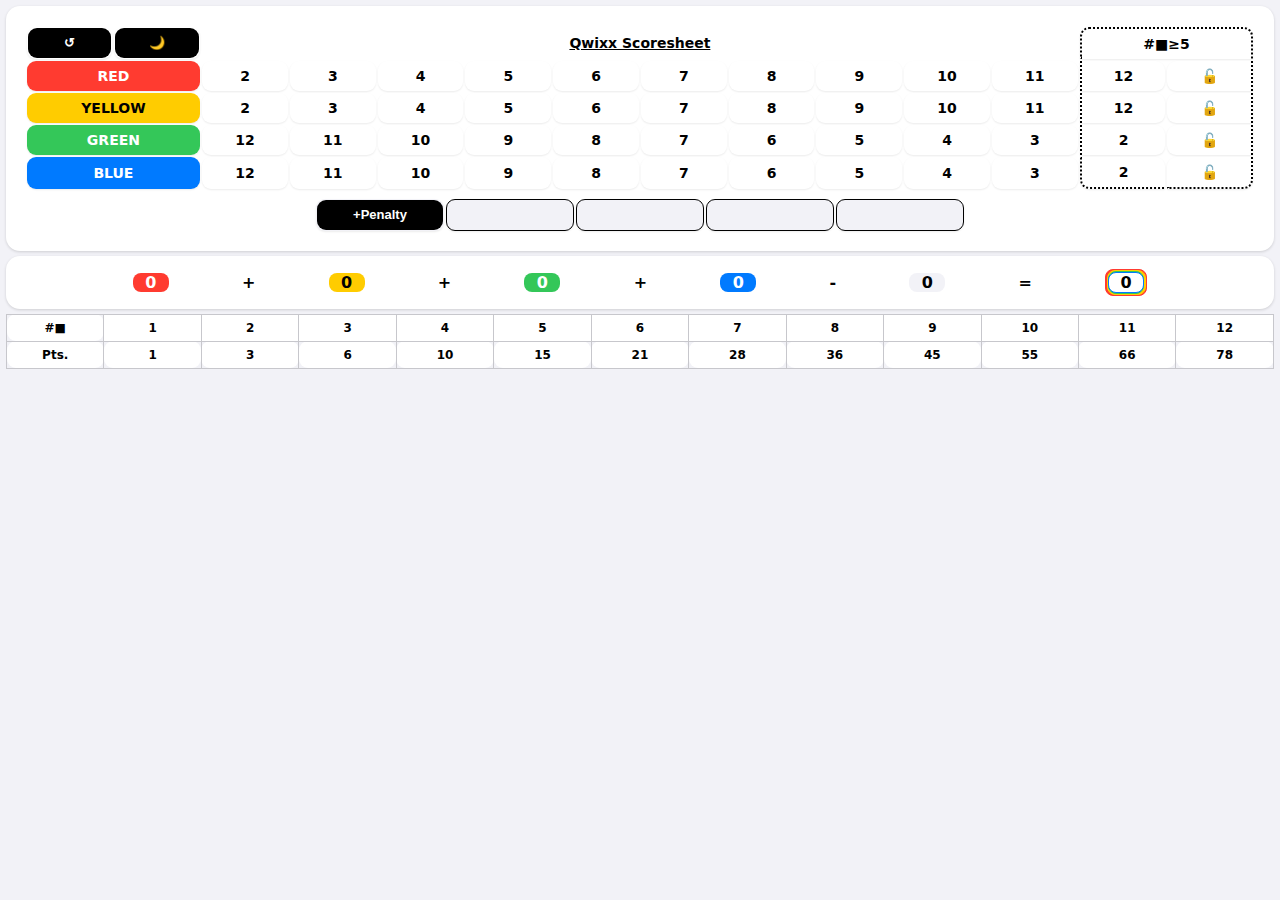
<file: qwixx.html>
<!DOCTYPE html>
<html lang="en">
<head>
<meta charset="UTF-8">
<title>Qwixx Score Tracker</title>
<meta name="viewport" content="width=device-width, initial-scale=1.0, viewport-fit=cover">

<link rel="manifest" href="manifest.json">


<!--- CSS --->
<style>
*{box-sizing:border-box;-webkit-tap-highlight-color:transparent;}
html, body {
  font-family:-apple-system,BlinkMacSystemFont,"SF Pro",system-ui,sans-serif;
  background:#f2f2f7;
  min-height: 100vh;
}
body{
  display:flex;
  flex-direction:column;
  row-gap:0px;
  column-gap:3px;
  padding:6px;
  margin:0;
  background:inherit;
}

.dark html, .dark body {background:#000;color:#fff;}

table{
  padding:6px;
  margin: 0; 
  background:transparent;
  border-radius:0;
  box-shadow:none;
}
.score-summary{
  background:#fff; 
  border-radius:14px; 
  padding:6px;
  margin: 0;
}

.dark .score-summary{background:#1c1c1e;}

.visual-block{
  background:#fff;
  border-radius:14px;
  box-shadow:0 1px 3px rgba(0,0,0,.15);
  align-items:center;
  display:flex;
  flex-direction:column;
  justify-content:space-between;
  padding: 1%;
}
.dark .visual-block{background:#1c1c1e;}

.score-sheet-table{
  padding-bottom: 3px;
  align-items:center;
  width: 100%;
}
.penalty-table {
  padding-top: 3px;
  align-items:center;
}

.top-header {
  box-shadow: none;
  text-decoration: underline;
}
.dark .top-header {
  background:#1c1c1e;
}

td{
  height:2em; 
  border-radius:9px; 
  text-align:center; 
  line-height:2em; 
  min-width: 5vw;
  font-size:14px;font-weight:600;
  background:#fff;
  box-shadow:0 1px 2px rgba(0,0,0,.08);
  user-select:none;
  white-space:nowrap;
  transition:transform .05s ease;
}

.dark td{background:#2c2c2e;color:#fff;}

.td-with-button{
  border: none !important;
}

button{
  width:100%; height:100%;
  border-radius:9px; border:none; background:#007aff; color:#fff; font-size:13px; font-weight:700;
  background-color:#000;
}

.dark button{
  border: 1px solid white;
}

/* Row colors */
.red.selected,.row-color.red,.score-box.red{background:#ff3b30; color:#fff;}
.yellow.selected,.row-color.yellow,.score-box.yellow{background:#ffcc00; color:#000;}
.green.selected,.row-color.green,.score-box.green{background:#34c759; color:#fff;}
.blue.selected,.row-color.blue,.score-box.blue{background:#007aff; color:#fff;}

td.invalid{background:#e5e5ea;color:#8e8e93;text-decoration:line-through;}
td.locked{background:#c7c7cc;color:#8e8e93;}

.last-col-group-left{border-left:2px dotted #000; border-top-left-radius: 0px; border-bottom-left-radius: 0px;}
.last-col-group-right{border-right:2px dotted #000; border-top-right-radius: 0px; border-bottom-right-radius: 0px;}
.last-col-group-top{border-top:2px dotted #000; border-left:2px dotted #000; border-right:2px dotted #000; border-bottom:none; border-bottom-left-radius: 0px; border-bottom-right-radius: 0px; font-weight:700;}
.last-col-group-bot-left{border-bottom:2px dotted #000; border-top-left-radius: 0px; border-bottom-right-radius: 0px; border-bottom-left-radius: 9px;}
.last-col-group-bot-right{border-bottom:2px dotted #000; border-top-right-radius: 0px; border-bottom-left-radius: 0px; border-bottom-right-radius: 9px;}

.dark .last-col-group-left{border-left:2px dotted #fff;}
.dark .last-col-group-right{border-right:2px dotted #fff;}
.dark .last-col-group-top{border-top:2px dotted #fff; border-left:2px dotted #fff; border-right:2px dotted #fff;}
.dark .last-col-group-bot-left {border-bottom:2px dotted #fff;}
.dark .last-col-group-bot-right {border-bottom:2px dotted #fff;}

.penalty-row td{
  min-width:10vw;
  background:#f2f2f7;
  border: 1px solid #000;
}
.dark .penalty-row td{background:#2c2c2e; border: 1px solid #fff;}

.score-table{
  border-collapse:collapse;
  border-radius: 0px;
}
.score-table th,.score-table td{
  border:1px solid #c7c7cc;
  background:#fff;
  height:26px;
  font-size:12px;
  box-shadow:none;
}
.dark .score-table th, .dark .score-table td{
  background:#2c2c2e;color:#fff;
}

.score-summary{
  font-size:16px;
  font-weight:700;
  padding-left:10%;
  padding-right:10%;
  margin: 0;
  overflow:hidden;
  display:flex;
  flex-direction:row;
  justify-content:space-between;
  align-items:center;
}
.score-box{
  min-width:36px;height:100%;border-radius:8px;
  display:flex;justify-content:center;align-items:center;
}
.score-box.penalties{background:#f2f2f7; color:#000;}
.score-box.final{border:none; background:none; min-width:36px;height:200%;border-radius:8px;
  display:flex;justify-content:center;align-items:center;}
.dark .score-box.final{border:none; color:#000;}
.score-box.red-border{border:1px solid #ff3b30;background:#ff3b30; width:99%;height:99%;}
.score-box.yellow-border{border:1px solid #ffcc00;background:#ffcc00; width:99%;height:99%;}
.score-box.green-border{border:1px solid #34c759;background:#34c759; width:99%;height:99%;}
.score-box.blue-border{border:1px solid #007aff;background:#fff; width:99%;height:99%;}

.spacer {min-height:5px;}

</style>
</head>


<!--- HTML --->
<body>

<div class="visual-block">
<table id="colorRows" class="score-sheet-table"><tbody>
<tr>
<td class="td-with-button"><button id="resetBtn">↺</button></td>
<td class="td-with-button"><button id="themeBtn">🌙</button></td>
<td colspan="10" class="top-header">Qwixx Scoresheet</td>
<td colspan="2" class="last-col-group-top">#■≥5</td>
</tr>
</tbody></table>

<table class="penalty-table"><tr class="penalty-row">
<td id="penaltyButtonCell" class="td-with-button">
  <span id="penaltyLabel" style="display:none;">Penalties</span>
  <button id="addPenaltyBtn">+Penalty</button></td>
<td id="penalty1">&nbsp;</td>
<td id="penalty2">&nbsp;</td>
<td id="penalty3">&nbsp;</td>
<td id="penalty4">&nbsp;</td>
</tr></table>
</div>

<div class="spacer"></div>

<div class="visual-block score-summary">
<div class="score-box red" id="redScore">0</div>
<span>+</span>
<div class="score-box yellow" id="yellowScore">0</div>
<span>+</span>
<div class="score-box green" id="greenScore">0</div>
<span>+</span>
<div class="score-box blue" id="blueScore">0</div>
<span>-</span>
<div class="score-box penalties" id="penaltyScore">0</div>
<span>=</span>
<div class="score-box final">
  <div class="score-box red-border">
  <div class="score-box yellow-border">
  <div class="score-box green-border">
  <div class="score-box blue-border" id="totalScoreBox">
  0
  </div>
  </div>
  </div>
  </div>
</div>
</div>

<div class="spacer"></div>

<table class="score-table">
<tr id="scoreSelectionRow"><td>#■</td></tr>
<tr id="scorePointsRow"><td>Pts.</td></tr>
</table>


<!--- JAVASCRIPT --->
<script>
const rows = {
  red: [2,3,4,5,6,7,8,9,10,11,12],
  yellow: [2,3,4,5,6,7,8,9,10,11,12],
  green: [12,11,10,9,8,7,6,5,4,3,2],
  blue: [12,11,10,9,8,7,6,5,4,3,2]
};
const scoreTable = [0,1,3,6,10,15,21,28,36,45,55,66,78];
let state = { red:[], yellow:[], green:[], blue:[], locked:{red:false,yellow:false,green:false,blue:false}, penalties:[false,false,false,false] };

function twoOrMoreLocked(){ return Object.values(state.locked).filter(v=>v).length>=2; }
function maxPenalties(){ return state.penalties.filter(p=>p).length>=4; }

const tbody=document.querySelector('#colorRows tbody');

/* Scoresheet ROW CREATION */
for(let color in rows){
  const tr=document.createElement('tr');
  tr.dataset.color = color;
  const colorCell=document.createElement('td'); colorCell.textContent=color.toUpperCase(); colorCell.className='row-color '+color;
  colorCell.colSpan = 2;
  tr.appendChild(colorCell);
  rows[color].forEach((val,idx)=>{
    const td=document.createElement('td'); td.textContent=val; td.dataset.value=val; td.dataset.color=color; td.dataset.index=idx;
    td.classList.add(color); td.addEventListener('click',()=>selectCell(color,idx,td));
    if(idx>=rows[color].length-1) td.classList.add('last-col-group-left');
    if(idx>=rows[color].length-1 && color=="blue") td.classList.add('last-col-group-bot-left');
    tr.appendChild(td);
  });
  const lockTd=document.createElement('td'); lockTd.textContent='🔓'; lockTd.style.fontWeight='bold'; lockTd.classList.add('last-col-group-right');
  lockTd.addEventListener('click',()=>selectCell(color, rows[color].length, lockTd));
  if(color=="blue") lockTd.classList.add('last-col-group-bot-right');
  tr.appendChild(lockTd);
  tbody.appendChild(tr);
}

function lastNumberIndex(color){
  const nums = state[color].filter(v => typeof v === 'number');
  if(!nums.length) return -1;
  return rows[color].indexOf(nums[nums.length - 1]);
}

function selectCell(color, idx, td){
  const rowData = state[color];
  if(state.locked[color] || twoOrMoreLocked() || maxPenalties()) return;

  const isLastNumber = idx === rows[color].length-1;
  const lockTd = td.parentElement.querySelector('td:last-child');

  if(td.textContent==='🔓'){
    state.locked[color] = true;
    if(rowData.includes(rows[color][rows[color].length-1])){
      if(!rowData.includes('🔓')) rowData.push('🔓');
      td.classList.add('selected', color);
    } else { td.classList.add('invalid'); }
    updateRowVisuals(color); calculateScore(); updatePenaltyButton(); checkGameEnd();
    return;
  }

  if(isLastNumber && rowData.length<5) return;
  
  const lastIdx = lastNumberIndex(color);
const val = rows[color][idx];
/* UNDO LAST NUMBER */
if(idx === lastIdx && rowData.includes(val)){
  // remove the last number
  rowData.pop();
  // if lock was applied via last number, undo lock too
  if(rowData.includes('🔓')){
    rowData = rowData.filter(v => v !== '🔓');
    state[color] = rowData;
    state.locked[color] = false;
  }
  updateRowVisuals(color);
  calculateScore();
  updatePenaltyButton();
  return;
}
/* NORMAL FORWARD SELECT */
if(rowData.length === 0 || idx > lastIdx){
  if(!rowData.includes(val)) rowData.push(val);
  if(isLastNumber && rowData.length >= 5 && !rowData.includes('🔓')){
    lockTd.classList.add('selected', color);
    rowData.push('🔓');
    state.locked[color] = true;
  }
  updateRowVisuals(color);
  calculateScore();
  updatePenaltyButton();
}
}

function updateRowVisuals(color){
  const tr = document.querySelector(`#colorRows tr[data-color="${color}"]`);

  const colorCell = tr.querySelector('.row-color');
  colorCell.classList.add(color);

  const tds = Array.from(tr.querySelectorAll('td')).filter(td => !td.classList.contains('row-color'));
  const rowData = state[color];
  const lastIdx = rowData.filter(v=>typeof v==='number').length ? rows[color].indexOf(rowData.filter(v=>typeof v==='number').slice(-1)[0]) : -1;

  tds.forEach((td,idx)=>{
    td.classList.remove('selected','invalid','locked');
    if(rowData.includes(rows[color][idx]) || (rowData.includes('🔓') && idx===rows[color].length)){
      td.classList.add('selected', color);
    } else if(idx < lastIdx && !rowData.includes(rows[color][idx])){
  td.classList.add('invalid');
}
    if(state.locked[color] && !rowData.includes(rows[color][idx]) && td.textContent!=='🔓'){
      td.classList.add('invalid');
    }
  });

  if(state.locked[color]){
    tds.forEach(td=>td.classList.add('locked'));
    colorCell.classList.add('locked');
  } else colorCell.classList.remove('locked');
}

// Penalties
const penaltyCells = [document.getElementById('penalty1'),document.getElementById('penalty2'),document.getElementById('penalty3'),document.getElementById('penalty4')];
penaltyCells.forEach((td,i)=>td.addEventListener('click',()=>{ if(twoOrMoreLocked()||maxPenalties()) return; state.penalties[i]=!state.penalties[i]; td.textContent=state.penalties[i]?'-5':'\u00A0'; calculateScore(); updatePenaltyButton(); checkGameEnd(); }));

const penaltyLabel = document.getElementById('penaltyLabel');
const addPenaltyBtn=document.getElementById('addPenaltyBtn');
function updatePenaltyButton(){
  if(twoOrMoreLocked()||maxPenalties()){ 
    addPenaltyBtn.style.display = 'none';
    penaltyLabel.style.display = 'inline';
  } else {
    addPenaltyBtn.style.display = 'inline-block';
    penaltyLabel.style.display = 'none';
  }
}
addPenaltyBtn.addEventListener('click',()=>{ if(twoOrMoreLocked()) return; for(let i=0;i<4;i++){ if(!state.penalties[i]){ state.penalties[i]=true; penaltyCells[i].textContent='-5'; break; } } calculateScore(); updatePenaltyButton(); checkGameEnd(); });

// Score chart
const selectionRow=document.getElementById('scoreSelectionRow');
const pointsRow=document.getElementById('scorePointsRow');
for(let i=1;i<=12;i++){ const th=document.createElement('th'); th.textContent=i; selectionRow.appendChild(th); }
for(let i=1;i<=12;i++){ const td=document.createElement('td'); td.textContent=scoreTable[i]; pointsRow.appendChild(td); }

// Calculate score
function calculateScore(){
  const scores={}; let total=0;
  for(let color in rows){
    const row = state[color];
    let count = row.filter(v=>typeof v==='number').length;
    if(row.includes('🔓') && row.includes(rows[color][rows[color].length-1])) count++;
    const pts = count<scoreTable.length ? scoreTable[count] : scoreTable[scoreTable.length-1];
    scores[color]=pts; total+=pts;
  }
  const penaltyScore = state.penalties.filter(p=>p).length*5; total -= penaltyScore;
  document.getElementById('redScore').textContent = scores.red;
  document.getElementById('yellowScore').textContent = scores.yellow;
  document.getElementById('greenScore').textContent = scores.green;
  document.getElementById('blueScore').textContent = scores.blue;
  document.getElementById('penaltyScore').textContent = penaltyScore;
  document.getElementById('totalScoreBox').textContent = total;
}

// Check if game ended
function checkGameEnd(){
  const gameOver = twoOrMoreLocked() || maxPenalties();
  // uncomment if you want the total score to disappear until game is over.
  //document.getElementById('totalScoreBox').style.display = gameOver ? 'flex' : 'none';
}

// Reset
document.getElementById('resetBtn').addEventListener('click',()=>{
  state={red:[],yellow:[],green:[],blue:[],locked:{red:false,yellow:false,green:false,blue:false},penalties:[false,false,false,false]};
  document.querySelectorAll('td').forEach(td=>td.classList.remove('selected','invalid','locked'));
  penaltyCells.forEach(td=>td.textContent='\u00A0');
  updatePenaltyButton(); calculateScore(); 
  // Uncomment if you want the total score box to be invisible at the start of a game.
  //document.getElementById('totalScoreBox').style.display='none';
});

document.getElementById('themeBtn').onclick=()=>{
  document.documentElement.classList.toggle('dark');
  themeBtn.textContent=document.documentElement.classList.contains('dark')?'☀️':'🌙';
};

/* Register Service Worker */
if('serviceWorker' in navigator){
  navigator.serviceWorker.register('sw.js');
}

// Todo
// Settings pop-up. Can contain settings like dark mode, text size, wherher the final score box is visible during gameplay, automatic locking of a row after you tap the last number, credits/support donation, etc.
</script>
</body>
</html>
</file>
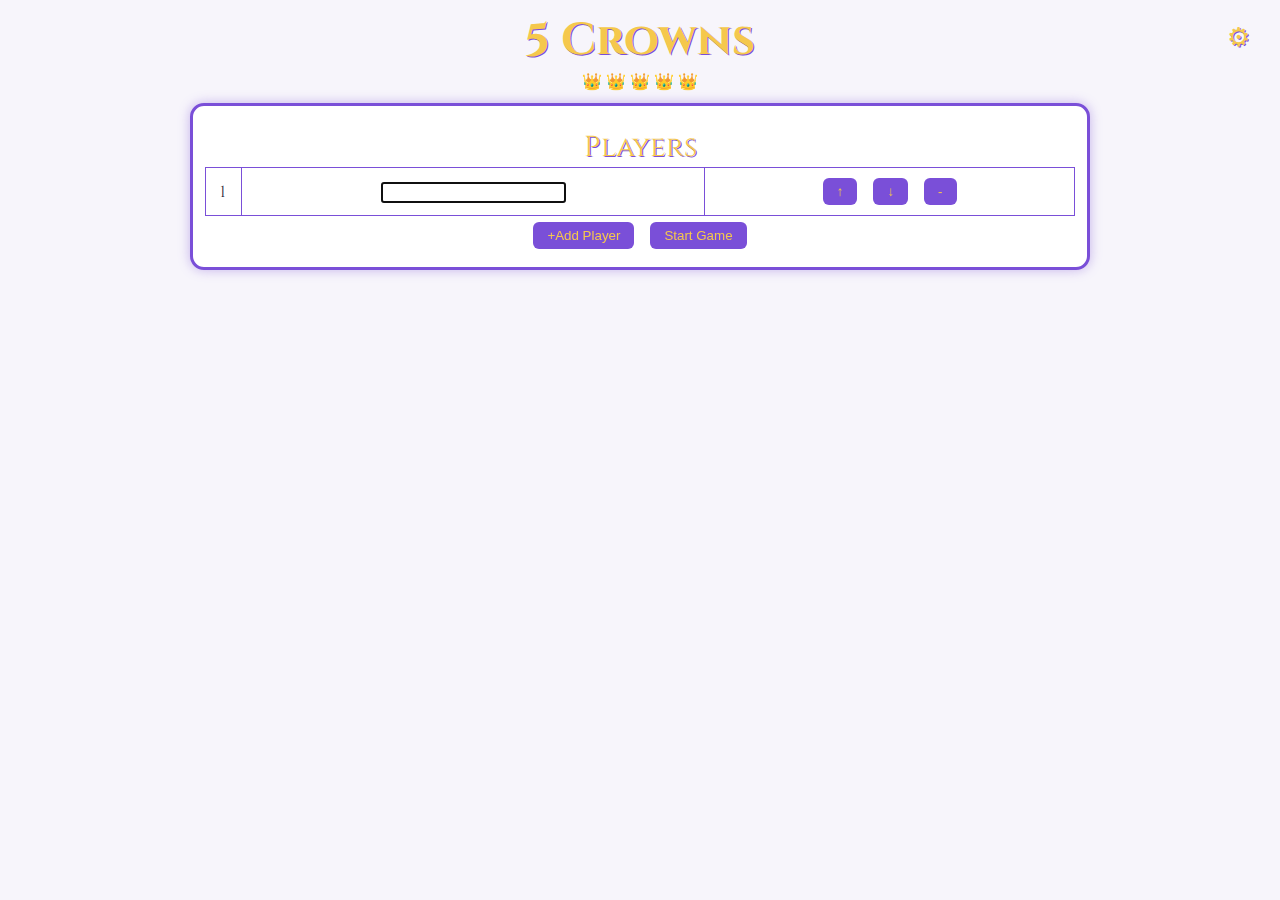
<file: apps/crowns.html>
<!DOCTYPE html>
<html lang="en">
<head>
<meta charset="UTF-8">
<title>Crowns</title>
<meta name="viewport" content="width=device-width, initial-scale=1.0">
<link href="https://fonts.googleapis.com/css2?family=Cinzel:wght@500;700&display=swap" rel="stylesheet">

<style>
:root{
  --bg:#f7f5fb;
  --fg:#2b2436;
  --accent:#7a4fd8;
  --gold:#f5c84c;
  --card:#ffffff;
}
[data-theme="dark"]{
  --bg:#1c1726;
  --fg:#f0ecfa;
  --card:#2a2238;
}
body{
  margin:0;
  font-family:'Cinzel', serif;
  background:var(--bg);
  color:var(--fg);
  display:flex;
  justify-content:center;
}
#app{
  width:100%;
  max-width:900px;
  padding:10px;
  text-align:center;
}
h1{
  font-size:2.8em;
  color:var(--gold);
  text-shadow:1px 1px var(--accent);
  padding:0px;
  margin:0px;
  gap:0px;
}
p{
  padding:0px;
  margin:0px 0 10px 0;
}

#gear{
  position:absolute;
  top:10px;
  right:10px;
  font-size:1.6em;
  background:none;
  border:none;
  cursor:pointer;
  color:var(--gold);
}
.view{display:none;}
.view.active{display:block;}
.card{
  background:var(--card);
  border:3px solid var(--accent);
  border-radius:14px;
  padding:12px;
  box-shadow:0 0 12px rgba(122,79,216,.4);
}
table{
  width:100%;
  border-collapse:collapse;
}
th,td{
  border:1px solid var(--accent);
  padding:4px;
  text-align:center;
}
input[type="number"],input[type="text"]{
  width:95%;
  box-sizing:border-box;
  border:2px solid var(--gold);
  background:transparent;
  color:var(--fg);
  text-align:center;
}
button{
  background:var(--accent);
  color:var(--gold);
  border:none;
  border-radius:6px;
  padding:6px 14px;
  margin:6px;
}
.settings-button{
  text-shadow:1px 1px var(--accent);
}
.hidden{display:none;}
.bold{font-weight:700;}
.red{color:#e14b4b;}
.titleText{
  font-size:1.8em;
  color:var(--gold);
  text-shadow:1px 1px var(--accent);
  margin:10px 0 0 0;
}
#roundBar{
  display:flex;
  justify-content:space-between;
  align-items:center;
  font-size:1.5em;
  color:var(--gold);
  text-shadow:1px 1px var(--accent);
}

@media (hover:hover){
  button:hover{ 
    transform:scale(0.9);
  }
}
</style>
</head>


<body>
<div id="app">
<button id="gear" class="settings-button">⚙︎</button>
<h1>5 Crowns</h1>
<p>👑 👑 👑 👑 👑</p>

<div id="startView" class="view active card">
<div class="titleText">Players</div>
<table id="playerTable"><tbody></tbody></table>
<button onclick="addPlayer()">+Add Player</button>
<button onclick="startGame()">Start Game</button>
</div>

<div id="gameView" class="view card">
<div id="roundBar">
<button onclick="prevRound()">⭅</button>
<div id="roundDisplay">Round: 3</div>
<button onclick="nextRound()">⭆</button>
</div>
<table id="scoreTable"></table>
<button id="endBtn" onclick="endGamePrompt()">End Game</button>
<button id="againBtn" class="hidden" onclick="playAgain()">Play Again</button>
<button id="changeBtn" class="hidden" onclick="changePlayers()">Change Players</button>
</div>

<div id="settingsView" class="view card">
<div class="titleText">Settings</div>
<button id="themeBtn" onclick="toggleTheme()">Dark 🌙</button>
<div class="titleText">Rules</div>
<p>Rules for the game...</p>
</div>

<script>
let players=[],round=3,lastView="startView",theme="light";

gear.onclick=()=>{
  if(settingsView.classList.contains("active")) showView(lastView);
  else{lastView=document.querySelector(".view.active").id;showView("settingsView");}
};

function showView(v){
 document.querySelectorAll(".view").forEach(x=>x.classList.remove("active"));
 document.getElementById(v).classList.add("active");
}

function addPlayer(name=""){
 players.push(name);renderPlayers();
 setTimeout(()=>playerTable.querySelector("input:last-of-type").focus(),50);
}

function renderPlayers(){
  let tb=playerTable.querySelector("tbody"); tb.innerHTML="";
  players.forEach((p,i)=>{
    let tr=document.createElement("tr");
    tr.innerHTML=`<td>${i+1}</td>
    <td><input value="${p}" oninput="players[${i}]=this.value"></td>
    <td>
      <button onclick="move(${i},-1)">↑</button>
      <button onclick="move(${i},1)">↓</button>
      <button onclick="removeP(${i})">-</button>
    </td>`;
    tb.appendChild(tr);
  });
}

function move(i,d){
  let j=i+d; if(j<0||j>=players.length) return;
  [players[i],players[j]]=[players[j],players[i]]; renderPlayers();
}

function playerEnter(e,i){
 if(e.key==="Enter"){
  if(i==players.length-1) addPlayer();
  else playerTable.querySelectorAll("input")[i+1].focus();
 }
}

function removeP(i){
  players.splice(i,1);
  renderPlayers();
}

function startGame(){
 players=players.filter(p=>p.trim()!="");
 if(players.length==0) {
   return alert("Add players!");
 }
 round=3;
 buildTable();
 endBtn.style.display="flex";
 againBtn.style.display="none";
 changeBtn.style.display="none";
 showView("gameView");
}

function buildTable(){
 scoreTable.innerHTML="<tr><th>Round</th>"+players.map(p=>"<th>"+p+"</th>").join("")+"</tr>";
 for(let r=3;r<=13;r++){
  scoreTable.innerHTML+=`<tr data-r="${r}"><td>${r}</td>`+
  players.map(()=>"<td></td>").join("")+"</tr>";
 }
 scoreTable.innerHTML+=`<tr id="totalRow"><td>Total</td>`+players.map(()=>"<td></td>").join("")+"</tr>";
 scoreTable.innerHTML+=`<tr id="placeRow"><td>Place</td>`+players.map(()=>"<td></td>").join("")+"</tr>";
 setInputs();
}

function setInputs(){
 document.querySelectorAll("tr[data-r]").forEach(tr=>{
  let r=+tr.dataset.r;
  tr.querySelectorAll("td").forEach((td,i)=>{
   if(i==0)return;
   if(r==round)td.innerHTML=`<input type="number" onkeydown="scoreEnter(event)">`;
  });
 });
 if(round<=13){
   roundDisplay.textContent="Round: "+round;
 }
}

function saveLastRound(){
 document.querySelectorAll("tr[data-r]").forEach(tr=>{
  let r=+tr.dataset.r;
  tr.querySelectorAll("td").forEach((td,i)=>{
   if(i==0)return;
   if(r==round)td.innerHTML=`<input type="number" onkeydown="scoreEnter(event)">`;
  });
 });
 if(round<=13){
   roundDisplay.textContent="Round: "+round;
 }
}

function scoreEnter(e){
 if(e.key==="Enter"){
  let inputs=[...document.querySelectorAll(`tr[data-r="${round}"] input`)];
  let idx=inputs.indexOf(e.target);
  if(idx<inputs.length-1)inputs[idx+1].focus();
  else e.target.blur();
 }
}

function saveRound(){
 let tr=document.querySelector(`tr[data-r="${round}"]`);
 tr.querySelectorAll("td").forEach((td,i)=>{
  if(i==0)return;
  let v=td.querySelector("input")?.value||0;
  td.textContent=v;
 });
 updateTotals();
}

function prevRound(){ 
  if(round>3) { 
    saveRound();
    round--;
    setInputs();
  }
}

function nextRound(){ 
  if(round >= 13){
    finishGame();
  } else {
    saveRound();
    round++;
    setInputs();
  }
}

function updateTotals(){
 let totals=Array(players.length).fill(0);
 document.querySelectorAll("tr[data-r]").forEach(tr=>{
  let r=+tr.dataset.r;
  if(r<=round) tr.querySelectorAll("td").forEach((td,i)=>{if(i>0)totals[i-1]+=+td.textContent||0;});
 });
 totalRow.querySelectorAll("td").forEach((td,i)=>{if(i>0)td.textContent=totals[i-1];});
}

function endGamePrompt(){ 
  if(confirm("Would you like to end the game?")) {
    finishGame();
  }
}

function finishGame(){
 saveRound(); 
 // Adjust button visibility and title text
 endBtn.style.display="none";
 againBtn.style.display="flex";
 changeBtn.style.display="flex";
 roundDisplay.innerHTML="Game Over!";
 
 // Calculate and assign rankings
 // get totals row 
 let totals=[...totalRow.querySelectorAll("td")].slice(1).map(td=>+td.textContent);
 // order players
 let sorted=[...totals].slice().sort((a,b)=>a-b);
  // assign rank and render 
  placeRow.querySelectorAll("td").forEach((td,i)=>{if(i>0)td.textContent=sorted.indexOf(totals[i-1])+1;});
 let min=Math.min(...totals);
 totals.forEach((t,i)=>{ if(t==min){ scoreTable.querySelectorAll("tr").forEach(r=>r.children[i+1].classList.add("bold"));}});
}

function playAgain(){
  round=3;
  buildTable();
  endBtn.style.display="flex";
  againBtn.style.display="none";
  changeBtn.style.display="none";
}

function changePlayers(){
  round=3;
  showView("startView");
}

function toggleTheme(){
 theme=theme=="light"?"dark":"light";
 document.documentElement.dataset.theme=theme;
 themeBtn.textContent=theme=="light"?"Dark 🌙":"Light ☀️";
}

addPlayer();
</script>
</div>
</body>
</html>
</file>
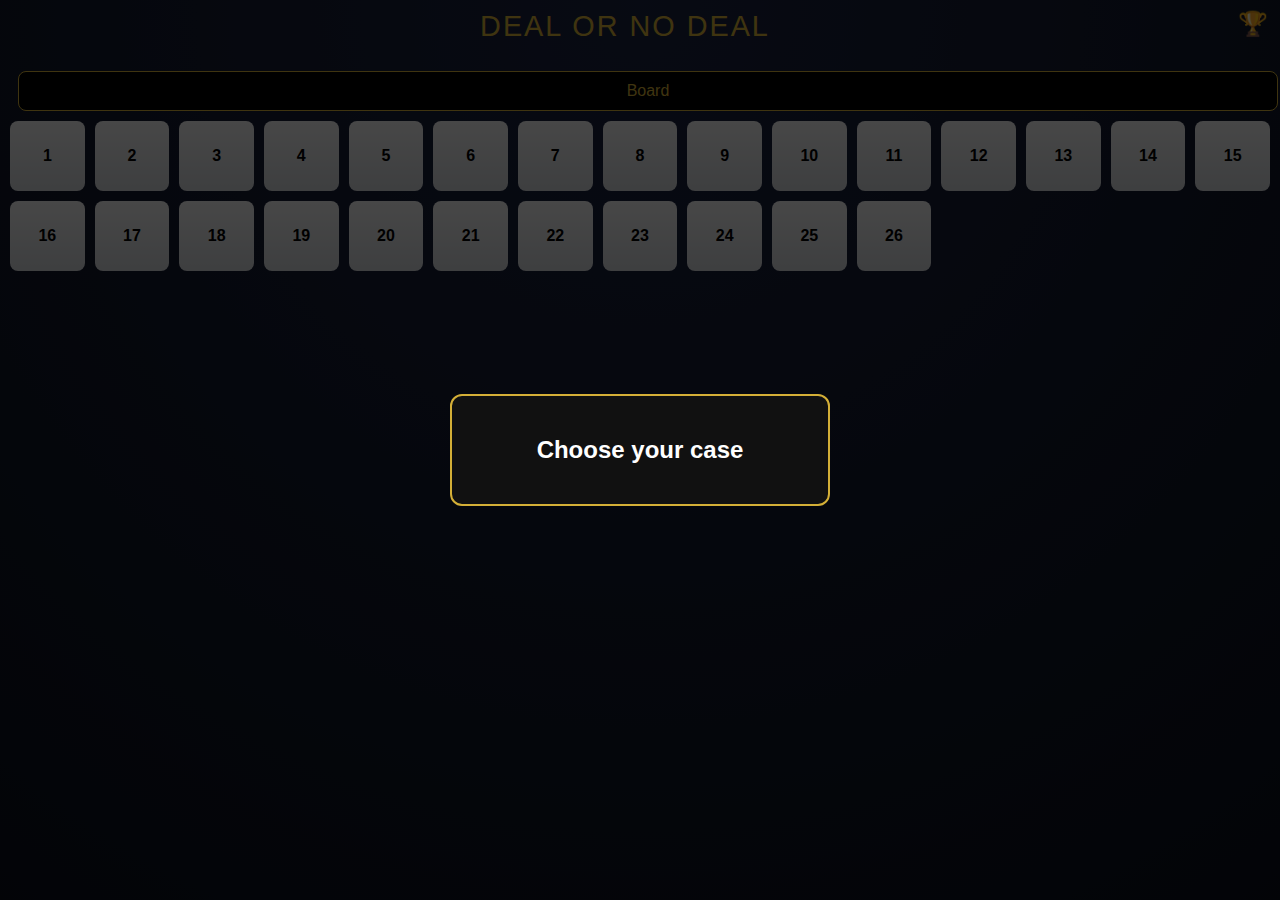
<file: apps/Deal.html>
<!DOCTYPE html>
<html lang="en">
<head>
<meta charset="UTF-8" />
<meta name="viewport" content="width=device-width, initial-scale=1, viewport-fit=cover"/>
<title>Deal or No Deal</title>

<style>
:root {
  --bg-dark:#0b0f1a;
  --gold:#d4af37;
  --silver:#cfd2d6;
  --red:#b00020;
  --panel:#141a2e;
  --text:#fff;
}

* { box-sizing:border-box; }

body {
  margin:0;
  font-family:"Arial Black","Trebuchet MS",sans-serif;
  background:radial-gradient(circle at top,#1a2340,var(--bg-dark));
  color:var(--text);
  min-height:100svh;
}

header {
  display:flex;
  justify-content:center;
  align-items:center;
  padding:10px 40px 10px 10px;
  font-size:1.8rem;
  letter-spacing:2px;
  color:var(--gold);
  position:relative;
}

#trophy {
  position:absolute;
  right:10px;
  top:10px;
  font-size:1.5rem;
  cursor:pointer;
}

#app {
  padding-bottom:80px; /* Safari bottom bar safety */
}

.page {
  padding:10px;
}

.topNav button {
  width:100%;
  padding:10px;
  font-size:1rem;
  background:#000;
  color:var(--gold);
  border:1px solid var(--gold);
  border-radius:8px;
  margin-bottom:10px;
}

#cases {
  display:grid;
  grid-template-columns:repeat(auto-fill,minmax(70px,1fr));
  gap:10px;
}

.case {
  height:70px;
  background:linear-gradient(#eee,var(--silver));
  color:#000;
  display:flex;
  align-items:center;
  justify-content:center;
  font-weight:bold;
  border-radius:8px;
  cursor:pointer;
}

.case.opened {
  background:var(--red);
  color:#fff;
  border-radius:50%;
}

.case.disabled {
  opacity:.5;
  pointer-events:none;
}

#board {
  display:grid;
  grid-template-columns:repeat(2,1fr);
  gap:8px;
}

.value {
  padding:6px;
  text-align:center;
  border:1px solid var(--gold);
  border-radius:6px;
  background:#000;
}

.value.gone {
  background:#333;
  color:#777;
  text-decoration:line-through;
}

#modal {
  position:fixed;
  inset:0;
  background:rgba(0,0,0,.7);
  display:none;
  align-items:center;
  justify-content:center;
  z-index:10;
}

#modalContent {
  background:#111;
  border:2px solid var(--gold);
  padding:20px;
  border-radius:12px;
  width:90%;
  max-width:380px;
  text-align:center;
}

button {
  margin:8px;
  padding:10px 18px;
  font-size:1rem;
  border:none;
  border-radius:6px;
  cursor:pointer;
}

.deal { background:var(--gold); color:#000; }
.nodeal { background:#444; color:#fff; }

</style>
</head>
<body>

<header>
  DEAL OR NO DEAL
  <span id="trophy" onclick="showHighScores()">🏆</span>
</header>

<div id="app">
  <div id="casesPage" class="page">
    <div class="topNav">
      <button onclick="togglePage()">Board</button>
    </div>
    <div id="cases"></div>
  </div>

  <div id="boardPage" class="page" style="display:none">
    <div class="topNav">
      <button onclick="togglePage()">Cases</button>
    </div>
    <div id="board"></div>
  </div>
</div>

<div id="modal"><div id="modalContent"></div></div>

<audio id="openSound" src="https://actions.google.com/sounds/v1/cartoon/wood_plank_flicks.ogg"></audio>
<audio id="bankerSound" src="https://actions.google.com/sounds/v1/alarms/medium_bell_ringing_near.ogg"></audio>
<audio id="winSound" src="https://actions.google.com/sounds/v1/cartoon/clang_and_wobble.ogg"></audio>

<script>
const values=[0.01,1,5,10,25,50,75,100,200,300,400,500,750,1000,5000,10000,25000,50000,75000,100000,200000,300000,400000,500000,750000,1000000];
let cases=[],playerCase=null,opened=0,round=0;
const rounds=[6,5,4,3,2,1];
let showingCases=true;
let highScores=[];

const casesDiv=document.getElementById("cases");
const boardDiv=document.getElementById("board");
const modal=document.getElementById("modal");
const modalContent=document.getElementById("modalContent");

function shuffle(a){return a.sort(()=>Math.random()-.5);}

function togglePage(){
  showingCases=!showingCases;
  document.getElementById("casesPage").style.display=showingCases?"block":"none";
  document.getElementById("boardPage").style.display=showingCases?"none":"block";
}

//document.addEventListener("touchend",()=>togglePage());

function startGame(){
  casesDiv.innerHTML="";
  boardDiv.innerHTML="";
  modal.style.display="none";
  playerCase=null;
  opened=0;
  round=0;

  const shuffled=shuffle([...values]);
  cases=shuffled.map((v,i)=>({id:i+1,value:v,opened:false}));

  cases.forEach(c=>{
    const d=document.createElement("div");
    d.className="case";
    d.textContent=c.id;
    d.onclick=()=>selectCase(c,d);
    c.el=d;
    casesDiv.appendChild(d);
  });

  values.forEach(v=>{
    const d=document.createElement("div");
    d.className="value";
    d.textContent="$"+v.toLocaleString();
    d.dataset.value=v;
    boardDiv.appendChild(d);
  });

  showMessage("Choose your case");
}

function selectCase(c){
  if(!playerCase){
    playerCase=c;
    c.el.classList.add("disabled");
    return;
  }
  if(c.opened||c===playerCase) return;
  openCase(c);
}

function openCase(c){
  document.getElementById("openSound").play();
  c.opened=true;
  opened++;
  c.el.classList.add("opened");
  c.el.textContent="$"+c.value.toLocaleString();

  [...boardDiv.children].find(v=>v.dataset.value==c.value)?.classList.add("gone");

  const unopened=cases.filter(x=>!x.opened).length;
  if(unopened===2){
    finalChoice();
    return;
  }
  if(opened>=rounds[round]) bankerOffer();
}

function bankerValue(){
  const remaining=cases.filter(c=>!c.opened).map(c=>c.value);
  const avg=remaining.reduce((a,b)=>a+b,0)/remaining.length;
  const pressure=0.75+round*0.05;
  return Math.round(avg*pressure);
}

function bankerOffer(){
  document.getElementById("bankerSound").play();
  const offer=bankerValue();
  modalContent.innerHTML=`
    <h2>Banker Offer</h2>
    <p><strong>$${offer.toLocaleString()}</strong></p>
    <button class="deal" onclick="endGame(${offer})">DEAL</button>
    <button class="nodeal" onclick="noDeal()">NO DEAL</button>`;
  modal.style.display="flex";
}

function noDeal(){
  modal.style.display="none";
  opened=0;
  round++;
}

function finalChoice(){
  modalContent.innerHTML=`
    <h2>Final Choice</h2>
    <button class="deal" onclick="reveal(true)">My Case</button>
    <button class="nodeal" onclick="reveal(false)">Other Case</button>`;
  modal.style.display="flex";
}

function reveal(keep){
  const other=cases.find(c=>!c.opened&&c!==playerCase);
  endGame(keep?playerCase.value:other.value);
}

function endGame(amount){
  document.getElementById("winSound").play();
  checkHighScore(amount);
  modalContent.innerHTML=`
    <h2>Congratulations!</h2>
    <p>You won <strong>$${amount.toLocaleString()}</strong></p>
    <button class="deal" onclick="startGame()">Play Again</button>`;
  modal.style.display="flex";
}

function showMessage(msg){
  modalContent.innerHTML=`<h2>${msg}</h2>`;
  modal.style.display="flex";
  setTimeout(()=>modal.style.display="none",1200);
}

/* High Scores */
function checkHighScore(score){
  if(highScores.length<10||score>highScores.at(-1)?.score){
    const name=prompt("High Score! Enter your name:");
    if(name){
      highScores.push({name,score});
      highScores.sort((a,b)=>b.score-a.score);
      if(highScores.length>10) highScores.length=10;
      exportCSV();
    }
  }
}

function exportCSV(){
  let csv="Name,Score\n";
  highScores.forEach(s=>csv+=`${s.name},${s.score}\n`);
  const blob=new Blob([csv],{type:"text/csv"});
  const a=document.createElement("a");
  a.href=URL.createObjectURL(blob);
  a.download="DOND-HighScores.csv";
  a.click();
}

function showHighScores(){
  let html="<h2>High Scores</h2><ol>";
  for(let i=0;i<10;i++){
    const s=highScores[i];
    html+=`<li>${s?`${s.name} - $${s.score.toLocaleString()}`:"—"}</li>`;
  }
  html+="</ol><button class='deal' onclick='modal.style.display=\"none\"'>Close</button>";
  modalContent.innerHTML=html;
  modal.style.display="flex";
}

startGame();
</script>

</body>
</html>
</file>
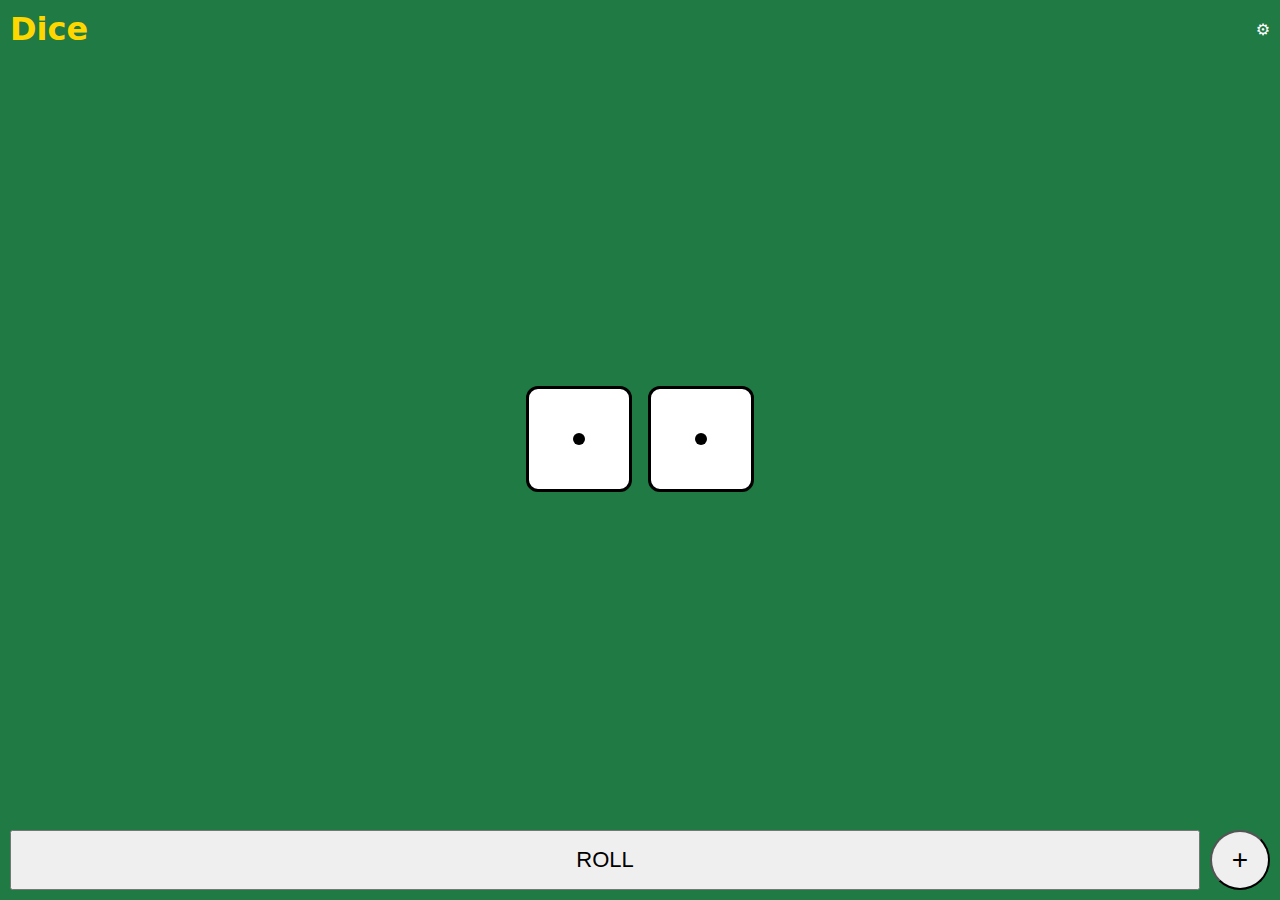
<file: apps/Dice.html>
<!DOCTYPE html>
<html>
<head>
<meta charset="UTF-8">
<title>Dice</title>
<meta name="viewport" content="width=device-width, initial-scale=1.0">
<style>
:root{
 --bg:#1f7a44;
 --panel:#222;
 --text:#fff;
}
body.light{
 --bg:#f0f0f0;
 --panel:#fff;
 --text:#111;
}
body{
 margin:0; background:var(--bg); color:var(--text);
 font-family:system-ui;
}
#overlay{
 position:absolute; inset:0; pointer-events:none; display:none;
 background:
  repeating-linear-gradient(45deg,rgba(255,255,255,.1) 0 1px,transparent 1px 100px),
  repeating-linear-gradient(-45deg,rgba(255,255,255,.1) 0 1px,transparent 1px 100px);
}
#overlay:after{
 content:"♠ ♦ ♣ ♥"; position:absolute; inset:0;
 display:grid; place-items:center;
 opacity:.08; font-size:60px;
}
#app{position:absolute;inset:0;display:flex;flex-direction:column}
header{display:flex;align-items:center;justify-content:space-between;padding:10px}
h1{margin:0;color:gold}
.view{flex:1;display:none;flex-direction:column}
.view.active{display:flex}
#diceArea{flex:1;display:flex;justify-content:center;align-items:center;gap:16px}
.die{
 width:80px;height:80px;border-radius:12px;
 border:3px solid black;
 display:grid;grid-template:repeat(3,1fr)/repeat(3,1fr);
 padding:10px;background:white;cursor:pointer;
}
.die.locked{border-color:yellow}
.pip{width:12px;height:12px;border-radius:50%;margin:auto}
.controls{display:flex;padding:10px;gap:10px}
#rollBtn{flex:1;height:60px;font-size:22px}
#addBtn{width:60px;border-radius:50%;font-size:28px}

#settingsView,#editView{background:var(--panel)}
.closeX{background:none;border:none;color:var(--text);font-size:22px}
.bottomBtns{margin-top:auto;padding:10px}
.bottomBtns button{width:100%;height:60px;font-size:20px}

#editHeader{display:flex;align-items:center;justify-content:center;position:relative}
#backEdit{
 position:absolute;left:10px;
 width:36px;height:36px;border-radius:50%;
}

.row{display:flex;align-items:center;padding:6px 10px;gap:6px}
.rightSide{margin-left:auto;display:flex;gap:6px}
</style>
</head>
<body>
<div id="overlay"></div>
<div id="app">
<header>
<h1>Dice</h1>
<div id="gear">⚙</div>
</header>

<div id="mainView" class="view active">
<div id="diceArea"></div>
<div class="controls">
<button id="rollBtn">ROLL</button>
<button id="addBtn">+</button>
</div>
</div>

<div id="settingsView" class="view">
<header>
<h2>Settings</h2>
<button class="closeX">✕</button>
</header>
<div style="padding:10px">
<button id="themeBtn">🌙</button><br><br>
<select id="bgSel">
<option value="#1f7a44">Green</option>
<option value="#7a1f1f">Red</option>
<option value="#1f3f7a">Blue</option>
<option value="#222">Dark</option>
</select><br><br>
<label><input type="checkbox" id="suitOverlay"> Overlay - suits</label>
</div>
<div class="bottomBtns">
<button id="closeSettings">Close Settings</button>
</div>
</div>

<div id="editView" class="view">
<div id="editHeader">
<button id="backEdit">&lt;</button>
<h2>Edit Dice</h2>
</div>
<div id="diceList"></div>
<div class="bottomBtns">
<button id="addDiceBtn">Add Dice</button>
</div>
</div>

<script>
let dice=[{id:1,face:1,range:[1,2,3,4,5,6],locked:false,main:"#fff",pip:"#000",border:"yellow"},
{id:2,face:1,range:[1,2,3,4,5,6],locked:false,main:"#fff",pip:"#000",border:"yellow"}];

const diceArea=document.getElementById("diceArea");
const diceList=document.getElementById("diceList");

function drawDice(){
 diceArea.innerHTML="";
 dice.forEach(d=>{
  let el=document.createElement("div");
  el.className="die"+(d.locked?" locked":"");
  el.style.background=d.main;
  el.style.borderColor=d.locked?d.border:"black";
  el.onclick=()=>{d.locked=!d.locked;drawDice();}
  renderFace(el,d);
  diceArea.appendChild(el);
 });
}
function renderFace(el,d){
 el.innerHTML="";
 let map={1:[4],2:[0,8],3:[0,4,8],4:[0,2,6,8],5:[0,2,4,6,8],6:[0,2,3,5,6,8]};
 (map[d.face]||[]).forEach(i=>{
  let p=document.createElement("div");
  p.className="pip";
  p.style.background=d.pip;
  p.style.gridArea=(Math.floor(i/3)+1)+"/"+(i%3+1);
  el.appendChild(p);
 });
}

function drawEdit(){
 diceList.innerHTML="";
 dice.forEach(d=>{
  let row=document.createElement("div");
  row.className="row";
  row.innerHTML=`#${d.id} Faces: ${d.range.join(",")}`;
  diceList.appendChild(row);
 });
}

let rolling=false;
rollBtn.onclick=()=>{
 if(rolling)return;
 rolling=true; rollBtn.disabled=true; rollBtn.textContent="ROLLING";
 let t=setInterval(()=>{
  dice.forEach(d=>{if(!d.locked)d.face=d.range[Math.random()*d.range.length|0]});
  drawDice();
 },80);
 setTimeout(()=>{clearInterval(t);rolling=false;rollBtn.disabled=false;rollBtn.textContent="ROLL";},2000);
};

function toggle(v){
 document.querySelectorAll(".view").forEach(x=>x.classList.remove("active"));
 v.classList.add("active");
}
gear.onclick=()=>{
 settingsView.classList.contains("active")?toggle(mainView):toggle(settingsView);
};
document.querySelector(".closeX").onclick=()=>toggle(mainView);
closeSettings.onclick=()=>toggle(mainView);
addBtn.onclick=()=>{drawEdit();toggle(editView)};
backEdit.onclick=()=>toggle(mainView);

bgSel.onchange=()=>document.body.style.background=bgSel.value;
suitOverlay.onchange=e=>overlay.style.display=e.target.checked?"block":"none";
themeBtn.onclick=()=>{
 document.body.classList.toggle("light");
 themeBtn.textContent=document.body.classList.contains("light")?"☀":"🌙";
};

addDiceBtn.onclick=()=>{
 dice.push({id:dice.length+1,face:1,range:[1,2,3,4,5,6],locked:false,main:"#fff",pip:"#000",border:"yellow"});
 drawEdit(); drawDice();
};

drawDice();
drawEdit();
</script>
</body>
</html>
</file>
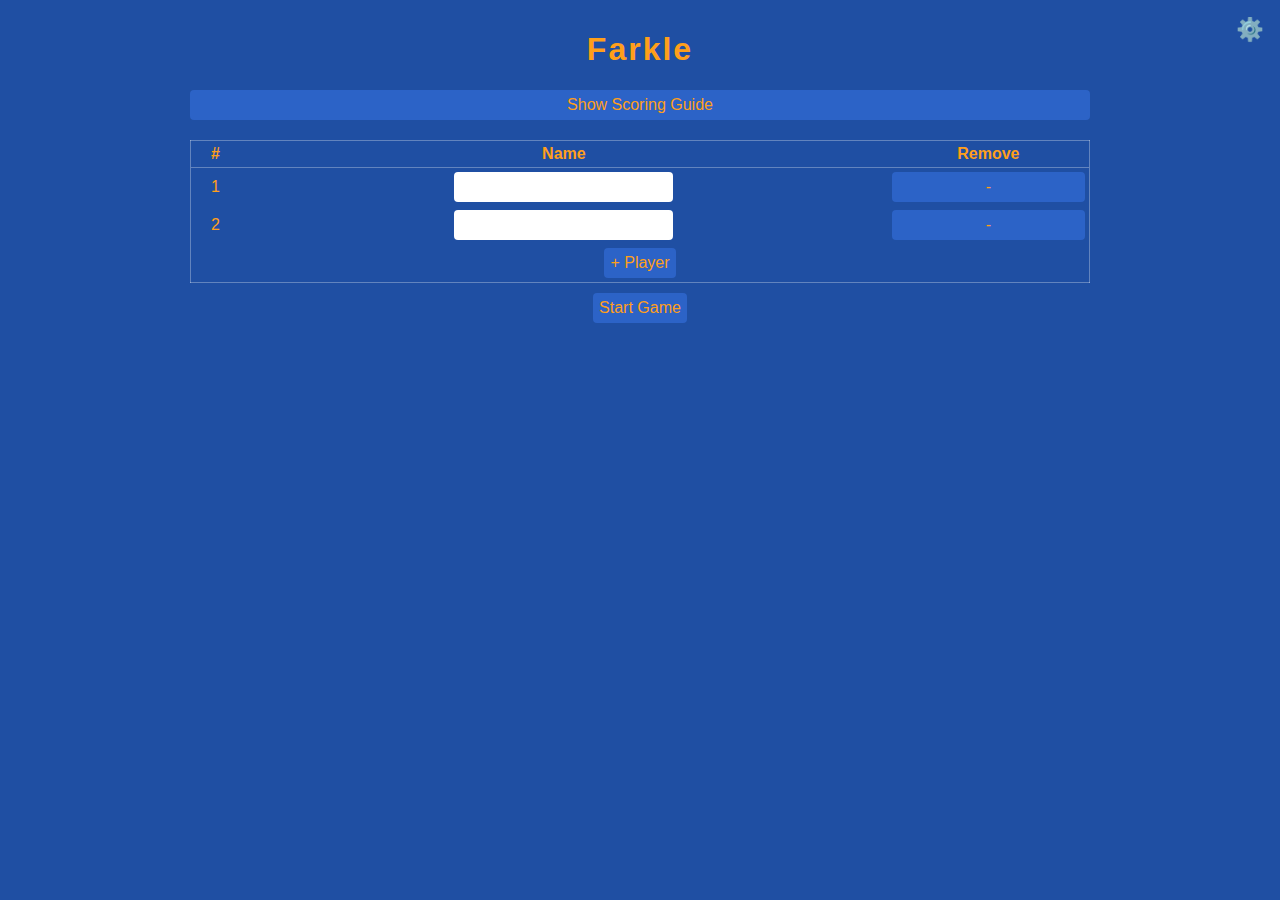
<file: apps/farkle.html>
<!DOCTYPE html>
<html lang="en">
<head>
<meta charset="UTF-8">
<title>Farkle</title>
<meta name="viewport" content="width=device-width, initial-scale=1.0">
<style>
:root{
  --bg:#1f4fa3;
  --text:#ff9f1a;
  --panel:#2c63c7;
}
body{margin:0;font-family:Arial,sans-serif;background:var(--bg);color:var(--text);}
#app{max-width:900px;margin:auto;padding:10px;text-align:center;}
h1{font-family:"Trebuchet MS",Impact,sans-serif;letter-spacing:2px;}

table{border-collapse:collapse;margin:10px auto;width:100%;}
th{padding:4px; border-bottom:1px solid rgba(255,255,255,.3);}
td{padding:4px;}
button,input,textarea{font-size:1em;padding:6px;border-radius:4px;border:none;}
button{background:var(--panel);color:var(--text);}
@media (hover: hover) {
button:hover{opacity:0.9;cursor:pointer;}
}
.wideBtn{width:100%;}
.invertedBtn{background:var(--text); color:var(--panel);}
.arrow-button{width:10vw;}
#commonScoreButtons button{margin-top:3px;
}

.hidden{display:none;}
.bold{font-weight:bold;}
.bordered{border:1px solid rgba(255,255,255,.3);}
.border-bottom{border-bottom:1px solid rgba(255,255,255,.3);}
#scoringGuide table{border-collapse: separate; border:none;}
.double-sides {border-left: 3px double rgba(255,255,255,.3); border-right: 3px double rgba(255,255,255,.3);}
.double-top{border-top: 3px double rgba(255,255,255,.3); border-bottom: 3px double rgba(255,255,255,.3);}
.double-bottom{border-bottom: 3px double rgba(255,255,255,.3);}

#settingsBtn{position:absolute;top:10px;right:10px;font-size:1.4em;background:none;}
#settingsXBtn{float:right;font-size:1.4em;background:none;color:var(--text);padding-bottom:0px;}
#settingsPanel{background:var(--panel);padding:10px;border-radius:8px;margin:10px auto;max-width:400px;}
.settings-button{background:var(--text);color:var(--panel); min-width:50%;}
.remove-button{width:100%;}

#editPlayersTable{border:1px solid rgba(255,255,255,.3);}
#scoreTable{border:1px solid rgba(255,255,255,.3);}
#currentPlayerTable{border:3px solid var(--text);font-size:1.3em;}
#currentPlayerTable td{text-align:center;border:none;}
#runningScoreCell{text-align:right;}
.activePlayer{justify-content:center; align-items:center;}

.colorRow{display:flex;align-items:center;justify-content: center;gap:6px;margin:4px 0;}
.colorRow input{width:30%; box-sizing:border-box;}
.colorSwatch{width:20px;height:20px;border:1px solid #000;}

#limitOptions{}
.limitGroup table{border:none; table-layout:fixed; gap:6px; margin: 0px auto; border-collapse:collapse;}
.limitGroup td{border:none; padding:3px; gap:3px;}
.limitRow{justify-content:center; align-items:center; width:90%;}
.limitRow label{min-width: fit-content; padding-right: 5px; text-align: right; box-sizing: border-box; white-space:nowrap;}
.limitRow input{width:100%; box-sizing:border-box;}

#houseRulesInput{width:100%;resize:none;overflow:hidden;box-sizing:border-box;}

#playerNameBig{font-size:1.4em;text-decoration:underline;}
#playerScoreSmall{font-size:0.6em;}

.containsEndBtn{
  display: flex;
  justify-content: center;
  align-items: center;
}
.hidingContainer{}

.view-settings{}
.view-guide{}
.view-setup{}
.view-scores{}
.view-game{}
.view-end{}

</style>
</head>


<body>
<div id="app">
<button id="settingsBtn" onclick="toggleSettings()">⚙️</button>
<h1>Farkle</h1>

<!-- SETTINGS -->
<div id="settingsPanel" class="hidden view-settings">
<button id="settingsXBtn" onclick="toggleSettings()">X</button>
<h3>Farkle Settings</h3>
<button onclick="toggleTheme()" id="themeBtn" class="settings-button">🌙 Dark Mode</button>
<br><br>
<button onclick="toggleColors()" class="settings-button">🎨 Colors</button>
<div id="colorOptions" class="hidden">
  <div class="colorRow"><div class="colorSwatch" id="bgSwatch"></div><input id="bgColor" value="#1f4fa3" oninput="applyColors()"></div>
  <div class="colorRow"><div class="colorSwatch" id="textSwatch"></div><input id="textColor" value="#ff9f1a" oninput="applyColors()"></div>
  <div class="colorRow"><div class="colorSwatch" id="btnSwatch"></div><input id="buttonColor" value="#2c63c7" oninput="applyColors()"></div>
</div>
<br><br>
<button onclick="toggleLimits()" class="settings-button">📈 Score Limits</button>
<div id="limitOptions" class="hidden">
<table id="limitOptionsTable" class="limitGroup">
<tr class="limitRow">
<td style="text-align:right;"><label for="winScoreInput">Winning Score:</label></td>
<td style="text-align:left;"><input id="winScoreInput" type="number" value="10000" oninput="updateScoreLimits()"></td>
</tr>
<tr class="limitRow">
<td style="text-align:right;"><label for="minScoreInput">Minimum Score:</label></td>
<td style="text-align:left;"><input id="minScoreInput" type="number" value="500" oninput="updateScoreLimits()"></td>
</tr>
</table>
</div>
<br><br>
<label>House Rules <input type="checkbox" id="houseRulesToggle" onchange="toggleHouseRules()"></label>
<br><br><br><br>
<button id="settingsCloseBtn" class="settings-button" onclick="toggleSettings()">Close Settings</button>
</div>

<!-- SCORING GUIDE -->
<button id="guideBtn" class="view-guide wideBtn" onclick="toggleGuide()">Show Scoring Guide</button>
<table id="scoringGuide" class="view-guide">
<tbody id="guideBody" class="hidden">
<tr class="bordered double-sides double-top" style="border-bottom:none;"><td colspan="2">Minimum <span id="minScoreLabel">500</span> points to start scoring.</td></tr>
<tr class="bordered double-sides" style="border-top:none;"><td colspan="2">Score <span id="winScoreLabel">10000</span> points to end game.</td></tr>
<tr class="bordered double-sides"><td>⚄</td><td>50</td></tr>
<tr class="bordered double-sides"><td>⚀</td><td>100</td></tr>
<tr class="bordered double-sides"><td>⚀ ⚀ ⚀</td><td>300</td></tr>
<tr class="bordered double-sides"><td>⚁ ⚁ ⚁</td><td>200</td></tr>
<tr class="bordered double-sides"><td>⚂ ⚂ ⚂</td><td>300</td></tr>
<tr class="bordered double-sides"><td>⚃ ⚃ ⚃</td><td>400</td></tr>
<tr class="bordered double-sides"><td>⚄ ⚄ ⚄</td><td>500</td></tr>
<tr class="bordered double-sides"><td>⚅ ⚅ ⚅</td><td>600</td></tr>
<tr class="bordered double-sides"><td>□ □ □ □</td><td>4 of a kind – 1000</td></tr>
<tr class="bordered double-sides"><td>□ □ □ □ □</td><td>5 of a kind – 2000</td></tr>
<tr class="bordered double-sides"><td>□ □ □ □ □ □</td><td>6 of a kind – 3000</td></tr>
<tr class="bordered double-sides"><td>⚀ ⚁ ⚂ ⚃ ⚄ ⚅</td><td>1-6 Straight – 1500</td></tr>
<tr class="bordered double-sides"><td>□□ + □□ + □□</td><td>3 Pairs – 1500</td></tr>
<tr class="bordered double-sides"><td>□□□ + □□□</td><td>2 Triplets – 2500</td></tr>
<tr id="lastScoreRow" class="bordered double-sides double-bottom"><td>□□□□ + □□</td><td>4 of a kind + 1 pair – 1500</td></tr>
<tr id="houseRulesRow" class="hidden bordered double-sides double-bottom"><td colspan="2">
House rules:<br><textarea id="houseRulesInput" rows="1" oninput="autoGrow(this)"></textarea></td></tr>
</tbody>
</table>


<!-- GAME OVER -->
<div id="gameOverText" class="hidden view-end"><h2>Game Over!</h2></div>

<!-- EDIT PLAYERS TABLE -->
<table id="editPlayersTable" class="view-setup">
<thead><tr><th>#</th><th>Name</th><th>Remove</th></tr></thead>
<tbody id="editPlayersBody"></tbody>
<tfoot>
<tr><td colspan="3"><button onclick="addPlayerRow()">+ Player</button></td></tr>
</tfoot>
</table>

<!-- GAME CONTROL BUTTONS -->
<button id="startGameBtn" class="view-setup" onclick="startGame()">Start Game</button>
<button id="playAgainBtn" class="hidden view-end" onclick="playAgain()">Play Again?</button>
<button id="changePlayersBtn" class="hidden view-end" onclick="changePlayers()">Change Players?</button>

<!--- PLAYER SCORES TABLE --->
<table id="scoreTable" class="hidden view-scores">
<thead><tr><th>#</th><th>Name</th><th>Score</th></tr></thead>
<tbody id="scoreBody"></tbody>
</table>

<!--- CURRENT PLAYER / ROLL TABLE --->
<table id="currentPlayerTable" class="hidden view-game">

<tr>
<td style="justify-content:center; align-items:center;"><button onclick="prevPlayer()" class="arrow-button">&lt;</button></td>
<td class="activePlayer"><div id="playerNameBig" style="text-decoration-color:var(--panel);"></div><div id="playerScoreSmall"></div></td>
<td style="justify-content:center; align-items:center;"><button onclick="nextPlayer()" class="arrow-button">&gt;</button></td>
</tr>

<tr>
<td></td>
<td><input id="addScoreInput" type="number" inputmode="numeric" placeholder="Score"></td>
<td></td>
</tr>

<tr><td colspan="3">
<button onclick="addRunningScore()">Add Score</button>
<button onclick="subtractRunningScore()">Subtract Score</button>
</td></tr>

<tr id="commonScoreButtons"><td colspan="3">
<button onclick="addRunningScore(50)">50</button>
<button onclick="addRunningScore(100)">100</button>
<button onclick="addRunningScore(200)">200</button>
<button onclick="addRunningScore(300)">300</button>
<button onclick="addRunningScore(400)">400</button>
<button onclick="addRunningScore(500)">500</button>
<button onclick="addRunningScore(600)">600</button>
<button onclick="addRunningScore(1000)">1000</button>
<button onclick="addRunningScore(1500)">1500</button>
<button onclick="addRunningScore(2000)">2000</button>
<button onclick="addRunningScore(2500)">2500</button>
<button onclick="addRunningScore(3000)">3000</button>
</td>
</tr>

<tr>
<td colspan="3">
<span style="text-align:right">Running Score: </span>
<span id="runningScoreCell" class="bold">0</span>
</td>
</tr>

<tr>
<td colspan="3"><button class="wideBtn invertedBtn" onclick="farkle()">Farkle</button></td></tr>
<tr><td colspan="3"><button class="wideBtn" onclick="endTurn()">End Turn</button></td>
</tr>
</table>


<br><br>
<div class="hidden view-game">
<div class="containsEndBtn">
<button id="manualEndBtn" onclick="endGameConfirmation()">End Game</button>
</div>
</div>
<br>

<script>
let players=[],scores=[],origNames=[];
let cur=0,running=0,winScore=10000,minScore=500;
let finalRound=false,finalStarter=-1,dark=false;

const settingsElements = document.querySelectorAll('.view-settings');
const guideElements = document.querySelectorAll('.view-guide');
const setupElements = document.querySelectorAll('.view-setup');
const scoreElements = document.querySelectorAll('.view-scores');
const gameElements = document.querySelectorAll('.view-game');
const endElements = document.querySelectorAll('.view-end');

var view = 1; // 0=settings, 1=setup, 2=game, 3=end
var settingsPreviousView = 0;

// Initialize view
viewSetup();

function addPlayerRow(name=""){
 const r=document.createElement("tr");
 r.innerHTML=`<td></td><td><input onkeydown="playerEnter(event,this)" value="${name}"></td>
 <td><button class="remove-button" onclick="this.parentNode.parentNode.remove();renumberEdit()">-</button></td>`;
 editPlayersBody.appendChild(r);renumberEdit();
}

function simulateEnter() {
  const event = new KeyboardEvent('keydown', {
  key: 'Enter',
  code: 'Enter',
  which: 13, 
  keyCode: 13,
  bubbles: true
  });
  document.activeElement.dispatchEvent(event);
  }

function playerEnter(e,el){
 if(e.key==="Enter"){
  let inputs=[...document.querySelectorAll("#editPlayersBody input")];
  let i=inputs.indexOf(el);
  if(i===inputs.length-1) { 
    addPlayerRow();  // add another player box.
    simulateEnter(); // move to the newly created row. Presses enter again automatically.
  }
  setTimeout(()=>inputs[i+1]?.focus(),50);
 }
}

function renumberEdit(){[...editPlayersBody.children].forEach((r,i)=>r.children[0].innerText=i+1);}
addPlayerRow();addPlayerRow();

function startGame(){
 players=[];scores=[];
 [...editPlayersBody.children].forEach(r=>{let n=r.children[1].firstChild.value.trim();if(n){players.push(n);scores.push(0);}});
 if(!players.length)return;
 origNames=[...players];
 viewGame();
 updateScoreTable();showCurrent();
}

function updateScoreTable(){
 let max=Math.max(...scores);
 scoreBody.innerHTML="";
 players.forEach((p,i)=>{
  let cls=(scores[i]===max && max>0)?"bold":"";
  scoreBody.innerHTML+=`<tr class="${cls}"><td>${i+1}</td><td>${p}</td><td>${scores[i]}</td></tr>`;
 });
}

function showCurrent(){
 playerNameBig.innerText=players[cur];
 playerScoreSmall.innerText="Total: "+scores[cur];
 runningScoreCell.innerText=running;
 addScoreInput.value="";
}

function addRunningScore(points=0){
if(points>0){
  running+=+points;
} else {
running+=+addScoreInput.value||0;
} 
showCurrent();
}

function subtractRunningScore(points=0){
if(points>0){
  running-=+points;
} else {
running-=+addScoreInput.value||0;
}
showCurrent();
}

function farkle(){running=0;endTurn(true);}

function endTurn(fromFarkle=false){
 if(!fromFarkle){
  if(!(scores[cur]<minScore && running<minScore)) scores[cur]+=running;
 }
 if(scores[cur]>=winScore && !finalRound){finalRound=true;finalStarter=cur;}
 running=0;
 nextPlayer(true);
}

function nextPlayer(check=false){
 cur=(cur+1)%players.length;
 if(finalRound && cur===finalStarter){endGame();return;}
 running=0;
 showCurrent();
 updateScoreTable();
}

function prevPlayer(){
  cur=(cur-1+players.length)%players.length;showCurrent();
  running=0;
  showCurrent();
}

function endGame(){
  viewEnd();
  let arr=players.map((p,i)=>({p, s:scores[i]})).sort((a,b)=>b.s-a.s);
  const b=document.getElementById("scoreBody");b.innerHTML="";
  arr.forEach((o,i)=>{
    let name=o.p;
    if(i==0)name=`👑 ${name} 👑`;
    b.innerHTML+=`<tr><td>${i+1}</td><td>${name}</td><td>${o.s}</td></tr>`;
  });
}

function endGameConfirmation() {
  if (confirm("Are you sure you want to end the game?") == true) {
    endGame();
  }
}

function playAgain(){
  scores=scores.map(()=>0);cur=0;running=0;finalRound=false;
  viewGame();
  updateScoreTable();showCurrent();
}

function changePlayers(){
  viewSetup();
  const body = document.getElementById("editPlayersBody");
  body.innerHTML="";
  origNames.forEach(n=>addPlayerRow(n));
  //location.reload();
}

function toggleGuide(){
 guideBody.classList.toggle("hidden");
 guideBtn.innerText=guideBody.classList.contains("hidden")?"Show Scoring Guide":"Hide Scoring Guide";
}

function autoGrow(t){t.style.height="auto";t.style.height=t.scrollHeight+"px";}

function viewSetup() {
  view = 1;
  settingsElements.forEach(element => {element.classList.add('hidden');});
  guideElements.forEach(element => {element.classList.remove('hidden');});
  setupElements.forEach(element => {element.classList.remove('hidden');});
  scoreElements.forEach(element => {element.classList.add('hidden');});
  gameElements.forEach(element => {element.classList.add('hidden');});
  endElements.forEach(element => {element.classList.add('hidden');});
}

function viewGame() {
  view = 2;
  settingsElements.forEach(element => {element.classList.add('hidden');});
  guideElements.forEach(element => {element.classList.remove('hidden');});
  setupElements.forEach(element => {element.classList.add('hidden');});
  scoreElements.forEach(element => {element.classList.remove('hidden');});
  gameElements.forEach(element => {element.classList.remove('hidden');});
  endElements.forEach(element => {element.classList.add('hidden');});
}

function viewEnd() {
  view = 3;
  settingsElements.forEach(element => {element.classList.add('hidden');});
  guideElements.forEach(element => {element.classList.add('hidden');});
  setupElements.forEach(element => {element.classList.add('hidden');});
  scoreElements.forEach(element => {element.classList.remove('hidden');});
  gameElements.forEach(element => {element.classList.add('hidden');});
  endElements.forEach(element => {element.classList.remove('hidden');});
}

function toggleSettings(){
  // 0 - turning settings view on, hiding others.
  // 1 - return to setup view.
  // 2 - return to game view.
  // 3 - return to end view.
  if(view>0){
    settingsElements.forEach(element => {element.classList.remove('hidden');});
    guideElements.forEach(element => {element.classList.add('hidden');});
    setupElements.forEach(element => {element.classList.add('hidden');});
    scoreElements.forEach(element => {element.classList.add('hidden');});
    gameElements.forEach(element => {element.classList.add('hidden');});
    endElements.forEach(element => {element.classList.add('hidden');});
    applyColors();
    settingsPreviousView = view;
    view = 0;
  }
  
  else if(settingsPreviousView==1){
    viewSetup();
  }
  else if(settingsPreviousView==2){
    viewGame();
  }
  else if(settingsPreviousView==3){
    viewEnd();
  }
  
}

function toggleTheme(){
 dark=!dark;
 if(dark){
  bgColor.value="#111";textColor.value="#ddd";themeBtn.innerText="☀️ Light Mode";
 }else{
  bgColor.value="#1f4fa3";textColor.value="#ff9f1a";themeBtn.innerText="🌙 Dark Mode";
 }
 applyColors();
}

function toggleColors(){colorOptions.classList.toggle("hidden");}

function applyColors(){
 document.documentElement.style.setProperty("--bg",bgColor.value);
 document.documentElement.style.setProperty("--text",textColor.value);
  document.documentElement.style.setProperty("--panel",buttonColor.value);
 bgSwatch.style.background=bgColor.value;
 textSwatch.style.background=textColor.value;
 btnSwatch.style.background=buttonColor.value;
}

function toggleLimits(){limitOptions.classList.toggle("hidden");}

function updateScoreLimits(){
  winScore=+winScoreInput.value;
  winScoreLabel.innerText = +winScoreInput.value;
  minScore=+minScoreInput.value;
  minScoreLabel.innerText = +minScoreInput.value;
}

function toggleHouseRules(){
  houseRulesRow.classList.toggle("hidden",!houseRulesToggle.checked);
  lastScoreRow.classList.toggle("double-bottom", !houseRulesToggle.checked);
  }

</script>
</body>
</html>
</file>
